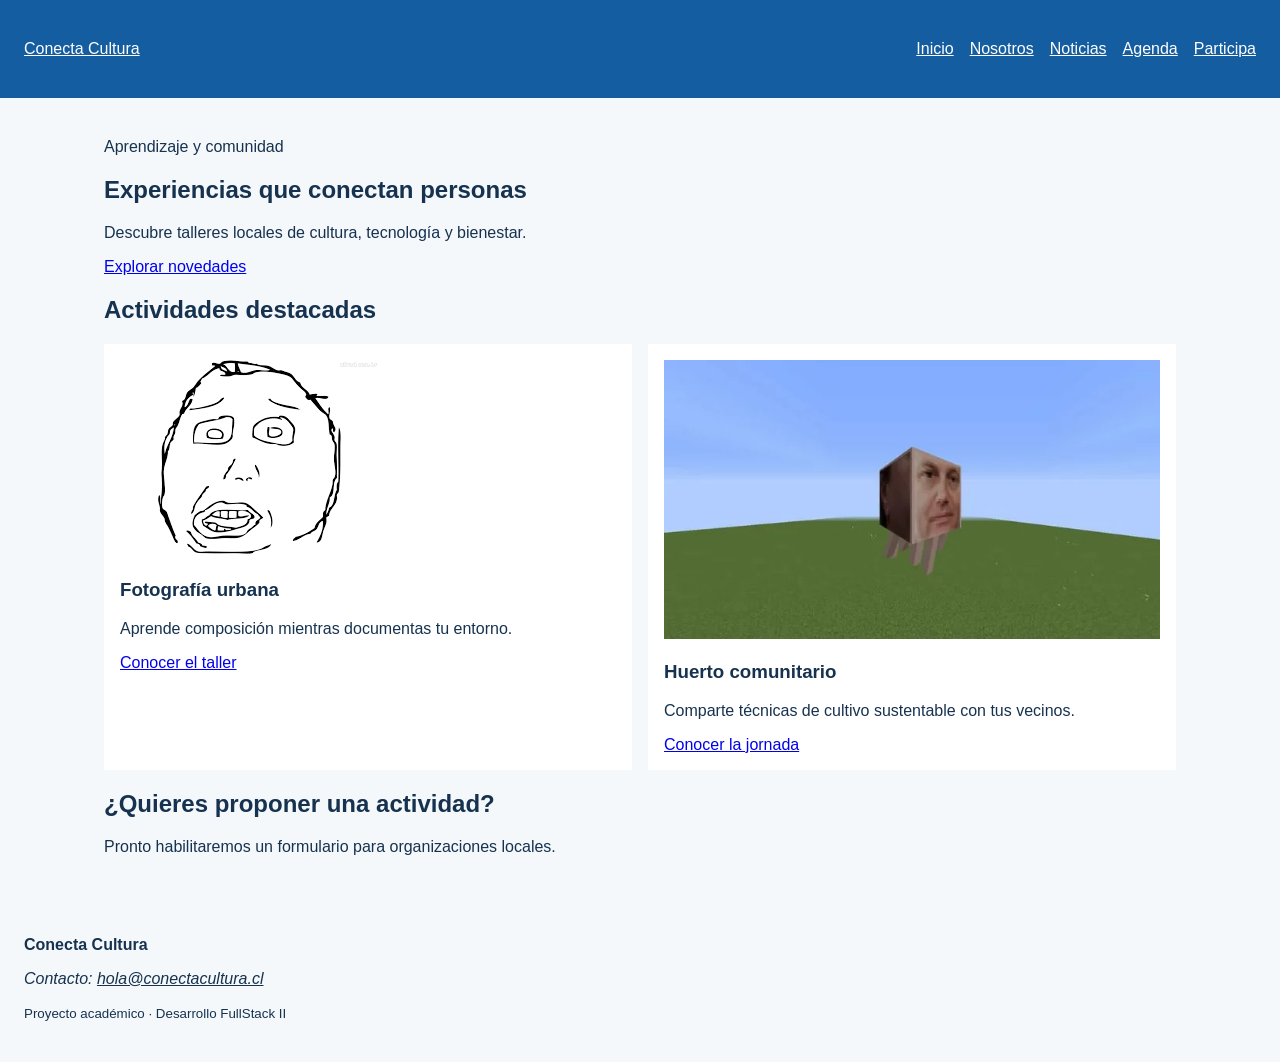
<file: index.html>
<!DOCTYPE html>
<html lang="es">
<head>
    <meta charset="UTF-8">
    <meta name="viewport" content="width=device-width, initial-scale=1.0">
    <meta name="description" content="Talleres y actividades de Conecta Cultura">
    <title>Inicio | Conecta Cultura</title>
    <link rel="stylesheet" href="assets/css/estilos.css">
</head>
<body>
    <a class="salto-contenido" href="#contenido-principal">Ir al contenido</a>
    <header class="cabecera-sitio">
     <a class="marca" href="index.html">Conecta Cultura</a>
     <nav aria-label="Navegación principal">
        <ul class="menu">
            <li><a href="index.html" aria-current="page">Inicio</a></li>
            <li><a href="nosotros.html">Nosotros</a></li>
            <li><a href="noticias.html">Noticias</a></li>
            <li><a href="agenda.html">Agenda</a></li>
            <li><a href="participar.html">Participa</a></li>
        </ul>
     </nav>
</header>

<main id="contenido-principal">
    <section class="presentacion">
        <p class="etiqueta">Aprendizaje y comunidad</p>
        <h1>Experiencias que conectan personas</h1>
        <p>Descubre talleres locales de cultura, tecnología y bienestar.</p>
        <a class="boton" href="noticias.html">Explorar novedades</a>
    </section>

    <section aria-labelledby="titulo-actividades">
        <h2 id="titulo-actividades">Actividades destacadas</h2>
        <div class="grilla-tarjetas">
            <article class="tarjeta">
                <img src="assets/img/fotografia.jpg"
                    alt="Participantes fotografiando edificios del barrio">
                <h3>Fotografía urbana</h3>
                <p>Aprende composición mientras documentas tu entorno.</p>
                <a href="noticia-detalle-1.html">Conocer el taller</a>

            </article>
            <article class="tarjeta">
                <img src="assets/img/huerto.jpg"
                    alt="Manos plantando una hierba en un huerto comunitario">
                <h3>Huerto comunitario</h3>
                <p>Comparte técnicas de cultivo sustentable con tus vecinos.</p>
                <a href="noticia-detalle-2.html">Conocer la jornada</a>
            </article>
        </div>
    </section>

    <aside class="aviso" aria-labelledby="titulo-aviso">
        <h2 id="titulo-aviso">¿Quieres proponer una actividad?</h2>
        <p>Pronto habilitaremos un formulario para organizaciones locales.</p>
    </aside>

</main>

<footer class="pie-sitio">
    <p><strong>Conecta Cultura</strong></p>
    <address>Contacto: <a
href="mailto:hola@conectacultura.cl">hola@conectacultura.cl</a></address>
    <p><small>Proyecto académico · Desarrollo FullStack II</small></p>

    </footer>
    <script src="assets/js/app.js"></script>
</body>
</html>
</file>
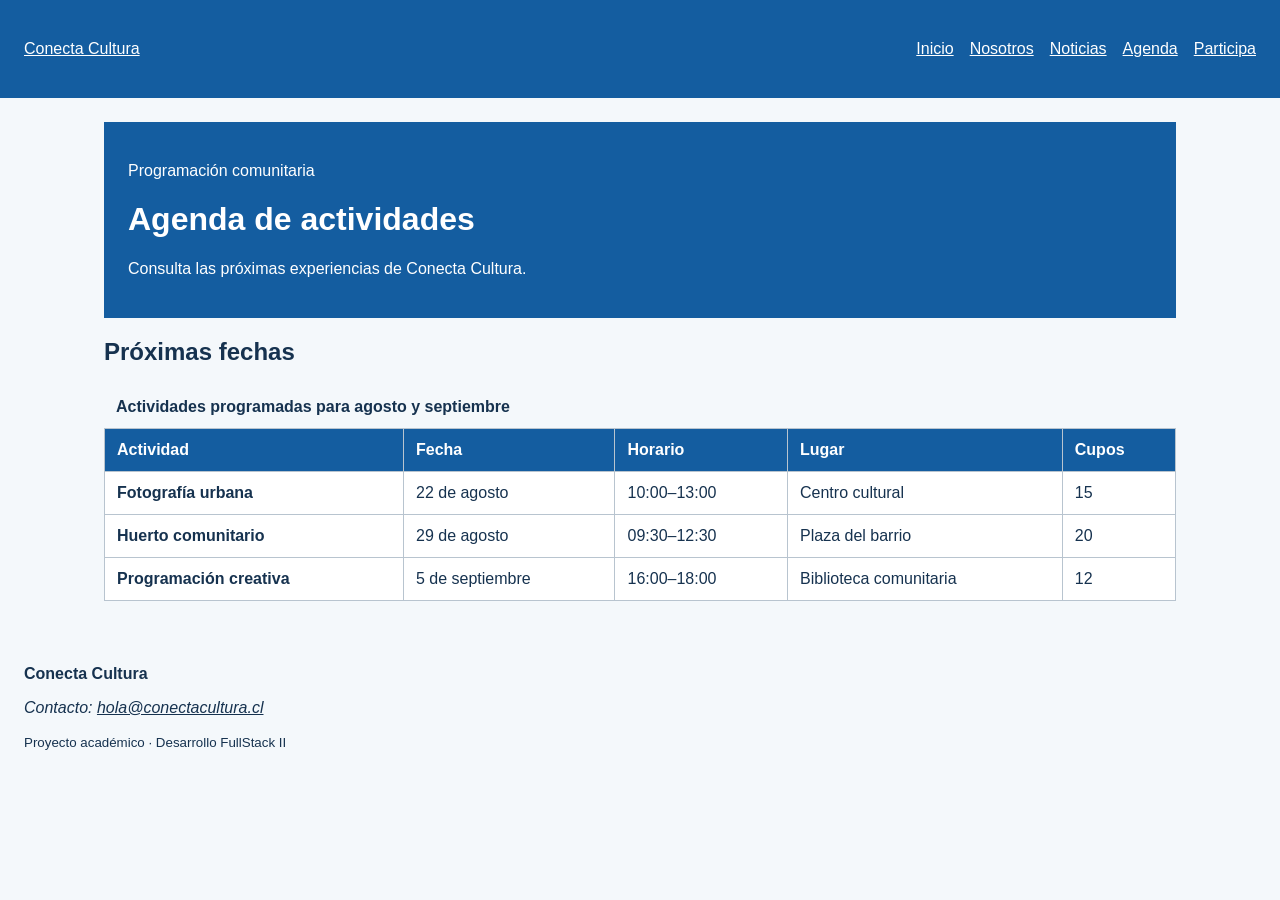
<file: agenda.html>
<!DOCTYPE html>
<html lang="es">
<head>
    <meta charset="UTF-8">
    <meta name="viewport" content="width=device-width, initial-scale=1.0">
    <meta name="description" content="Talleres y actividades de Conecta Cultura">
    <title>Inicio | Conecta Cultura</title>
    <link rel="stylesheet" href="assets/css/estilos.css">
</head>
<body>
    <a class="salto-contenido" href="#contenido-principal">Ir al contenido</a>
    <header class="cabecera-sitio">
     <a class="marca" href="index.html">Conecta Cultura</a>
     <nav aria-label="Navegación principal">
        <ul class="menu">
            <li><a href="index.html" >Inicio</a></li>
            <li><a href="nosotros.html" >Nosotros</a></li>
            <li><a href="noticias.html" >Noticias</a></li>
            <li><a href="agenda.html"aria-current="page" >Agenda</a></li>
            <li><a href="participar.html">Participa</a></li>
        </ul>
     </nav>
</header>

<main id="contenido-principal">
<header class="encabezado-pagina">
    <p class="etiqueta">Programación comunitaria</p>
    <h1>Agenda de actividades</h1>
    <p>Consulta las próximas experiencias de Conecta Cultura.</p>
</header>

<section aria-labelledby="titulo-agenda">
    <h2 id="titulo-agenda">Próximas fechas</h2>
    <div class="tabla-contenedor" tabindex="0"
        aria-label="Agenda desplazable horizontalmente">
      <table>
        <caption>Actividades programadas para agosto y septiembre</caption>
        <thead>
          <tr>
            <th scope="col">Actividad</th>
            <th scope="col">Fecha</th>
            <th scope="col">Horario</th>
            <th scope="col">Lugar</th>
            <th scope="col">Cupos</th>
          </tr>
        </thead>
        <tbody>
          <tr>
            <th scope="row">Fotografía urbana</th>
            <td><time datetime="2026-08-22">22 de agosto</time></td>
            <td><time datetime="10:00">10:00</time>–13:00</td>
            <td>Centro cultural</td>
            <td>15</td>
          </tr>
          <tr>
            <th scope="row">Huerto comunitario</th>
            <td><time datetime="2026-08-29">29 de agosto</time></td>
            <td><time datetime="09:30">09:30</time>–12:30</td>
            <td>Plaza del barrio</td>
            <td>20</td>
          </tr>
          <tr>
            <th scope="row">Programación creativa</th>
            <td><time datetime="2026-09-05">5 de septiembre</time></td>
            <td><time datetime="16:00">16:00</time>–18:00</td>
            <td>Biblioteca comunitaria</td>
            <td>12</td>
          </tr>
        </tbody>
      </table>
    </div>
  </section>
</main>

<footer class="pie-sitio">
    <p><strong>Conecta Cultura</strong></p>
    <address>Contacto: <a
href="mailto:hola@conectacultura.cl">hola@conectacultura.cl</a></address>
    <p><small>Proyecto académico · Desarrollo FullStack II</small></p>

    </footer>
    <script src="assets/js/app.js"></script>
</body>
</html>
</file>
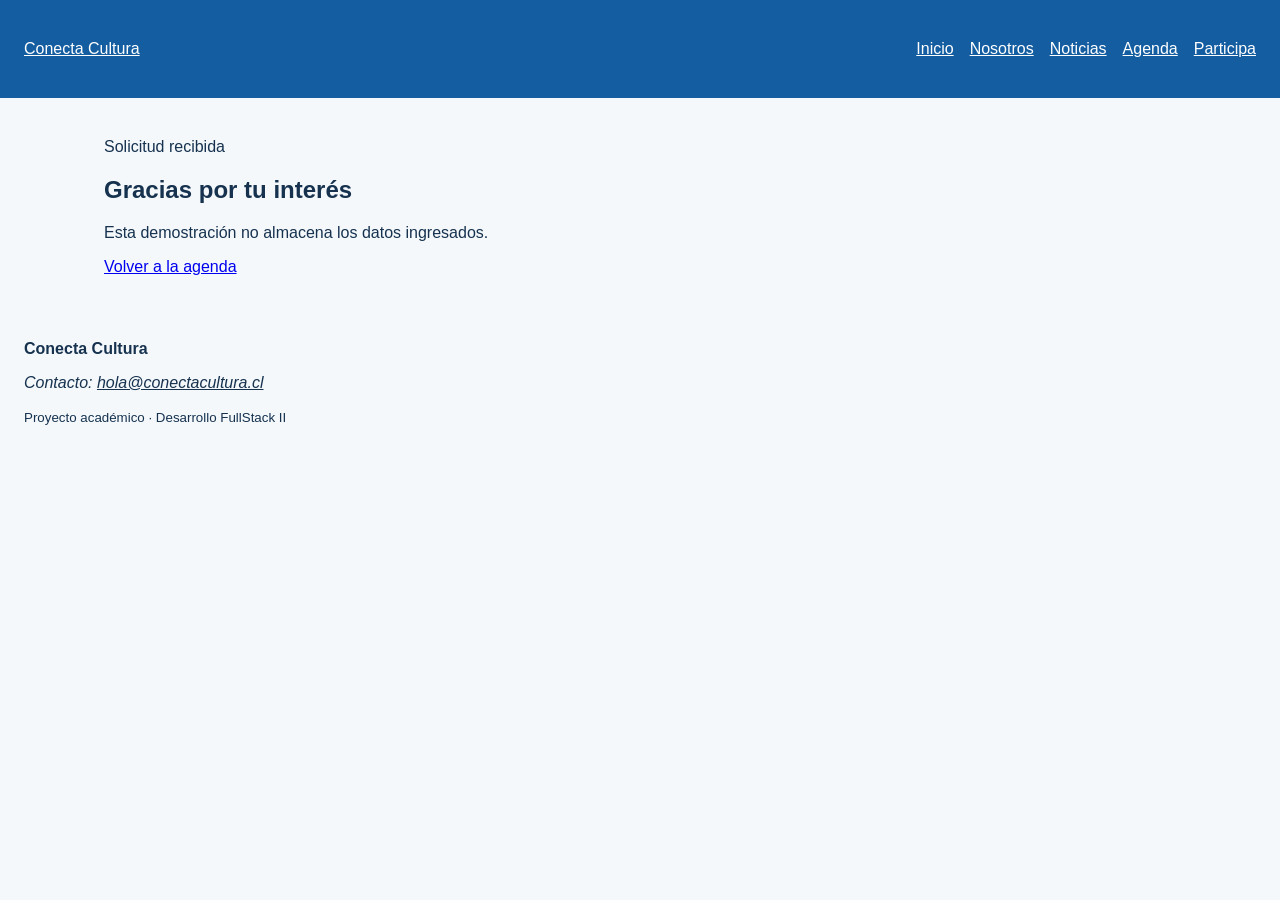
<file: confirmacion.html>
<!DOCTYPE html>
<html lang="es">
<head>
    <meta charset="UTF-8">
    <meta name="viewport" content="width=device-width, initial-scale=1.0">
    <meta name="description" content="Talleres y actividades de Conecta Cultura">
    <title>Inicio | Conecta Cultura</title>
    <link rel="stylesheet" href="assets/css/estilos.css">
</head>
<body>
    <a class="salto-contenido" href="#contenido-principal">Ir al contenido</a>
    <header class="cabecera-sitio">
     <a class="marca" href="index.html">Conecta Cultura</a>
     <nav aria-label="Navegación principal">
        <ul class="menu">
            <li><a href="index.html" aria-current="page">Inicio</a></li>
            <li><a href="nosotros.html">Nosotros</a></li>
            <li><a href="noticias.html">Noticias</a></li>
            <li><a href="agenda.html">Agenda</a></li>
            <li><a href="participar.html">Participa</a></li>
        </ul>
     </nav>
</header>

<main id="contenido-principal">
  <section class="mensaje-confirmacion">
    <p class="etiqueta">Solicitud recibida</p>
    <h1>Gracias por tu interés</h1>
    <p>Esta demostración no almacena los datos ingresados.</p>
    <a class="boton" href="agenda.html">Volver a la agenda</a>
  </section>
</main>


<footer class="pie-sitio">
    <p><strong>Conecta Cultura</strong></p>
    <address>Contacto: <a
href="mailto:hola@conectacultura.cl">hola@conectacultura.cl</a></address>
    <p><small>Proyecto académico · Desarrollo FullStack II</small></p>

    </footer>
    <script src="assets/js/app.js"></script>
</body>
</html>
</file>
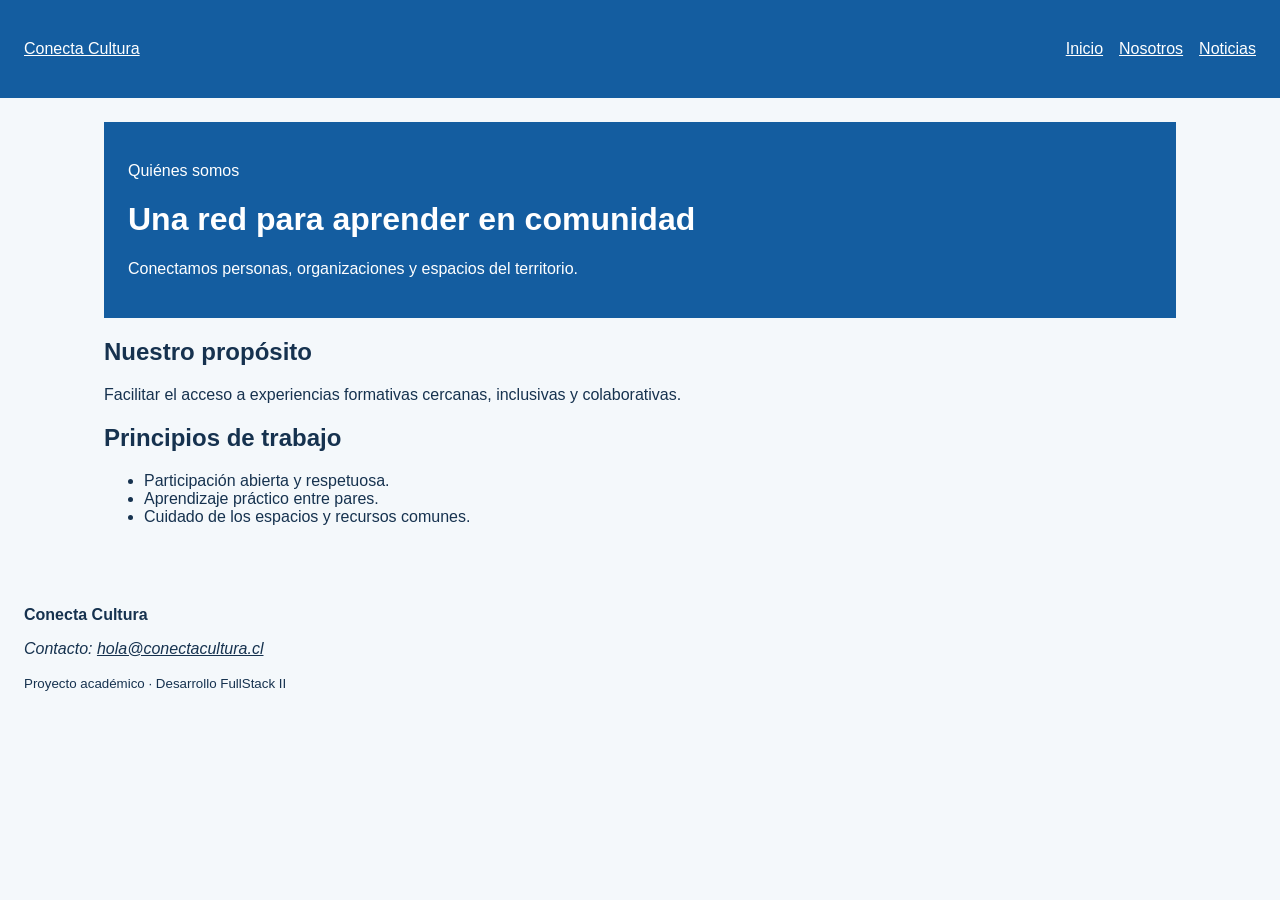
<file: nosotros.html>
<!DOCTYPE html>
<html lang="es">
<head>
    <meta charset="UTF-8">
    <meta name="viewport" content="width=device-width, initial-scale=1.0">
    <meta name="description" content="Talleres y actividades de Conecta Cultura">
    <title>Inicio | Conecta Cultura</title>
    <link rel="stylesheet" href="assets/css/estilos.css">
</head>
<body>
    <a class="salto-contenido" href="#contenido-principal">Ir al contenido</a>
    <header class="cabecera-sitio">
     <a class="marca" href="index.html">Conecta Cultura</a>
     <nav aria-label="Navegación principal">
        <ul class="menu">
            <li><a href="index.html">Inicio</a></li>
            <li><a href="nosotros.html" aria-current="page">Nosotros</a></li>
            <li><a href="noticias.html">Noticias</a></li>
        </ul>
     </nav>
</header>

<main id="contenido-principal">
    <header class="encabezado-pagina">
     <p class="etiqueta">Quiénes somos</p>
     <h1>Una red para aprender en comunidad</h1>
     <p>Conectamos personas, organizaciones y espacios del territorio.</p>
    </header>

    <section aria-labelledby="titulo-proposito">
     <h2 id="titulo-proposito">Nuestro propósito</h2>
     <p>Facilitar el acceso a experiencias formativas cercanas,
        inclusivas y colaborativas.</p>
    </section>

    <section aria-labelledby="titulo-principios">
        <h2 id="titulo-principios">Principios de trabajo</h2>
        <ul>
         <li>Participación abierta y respetuosa.</li>
         <li>Aprendizaje práctico entre pares.</li>
         <li>Cuidado de los espacios y recursos comunes.</li>
        </ul>
    </section>
</main>

<footer class="pie-sitio">
    <p><strong>Conecta Cultura</strong></p>
    <address>Contacto: <a
href="mailto:hola@conectacultura.cl">hola@conectacultura.cl</a></address>
    <p><small>Proyecto académico · Desarrollo FullStack II</small></p>

    </footer>
    <script src="assets/js/app.js"></script>
</body>
</html>
</file>
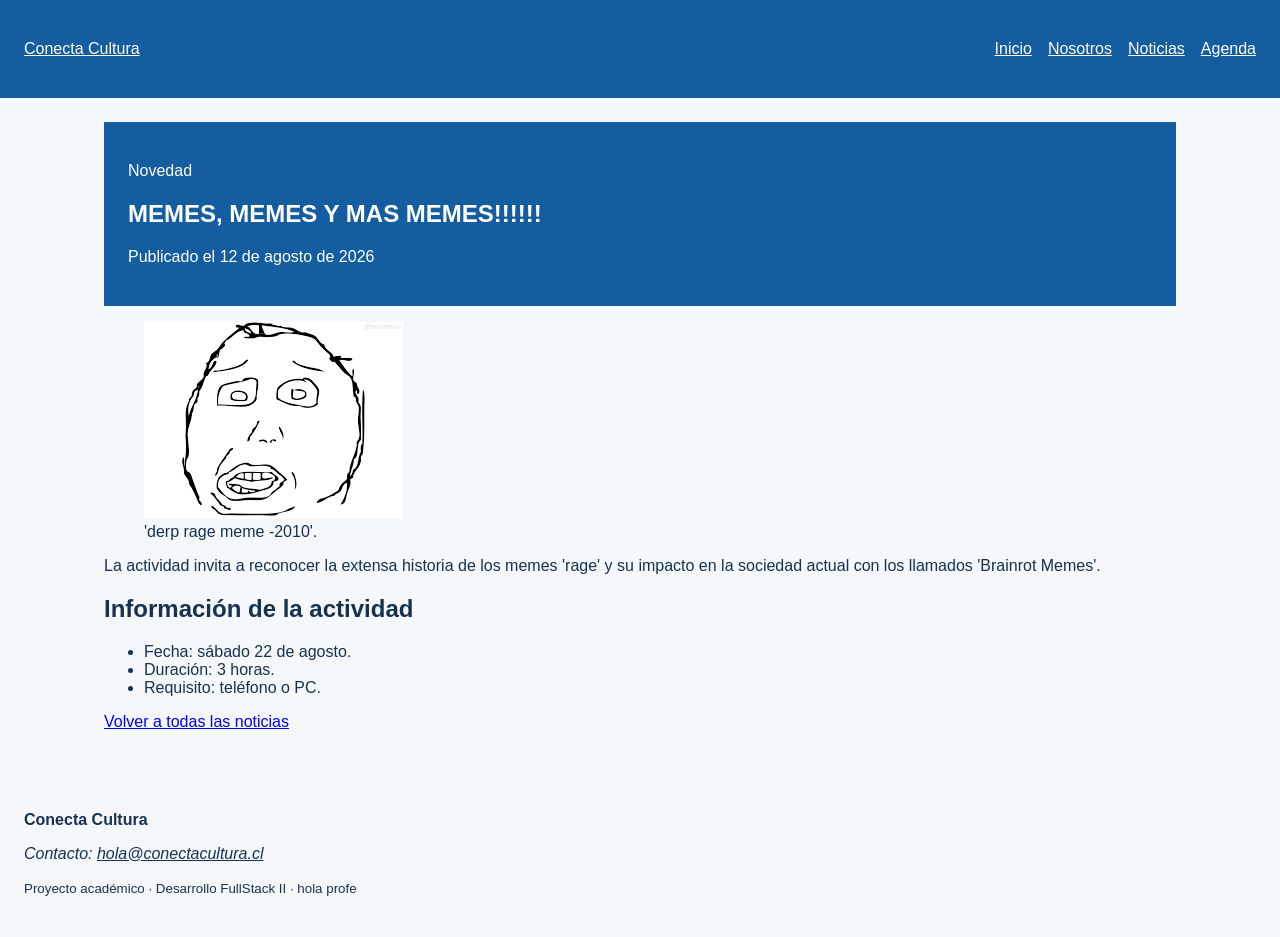
<file: noticia-detalle-1.html>
<!DOCTYPE html>
<html lang="es">
<head>
    <meta charset="UTF-8">
    <meta name="viewport" content="width=device-width, initial-scale=1.0">
    <meta name="description" content="Talleres y actividades de Conecta Cultura">
    <title>Inicio | Conecta Cultura</title>
    <link rel="stylesheet" href="assets/css/estilos.css">
</head>
<body>
    <a class="salto-contenido" href="#contenido-principal">Ir al contenido</a>
    <header class="cabecera-sitio">
     <a class="marca" href="index.html">Conecta Cultura</a>
     <nav aria-label="Navegación principal">
        <ul class="menu">
            <li><a href="index.html" >Inicio</a></li>
            <li><a href="nosotros.html" >Nosotros</a></li>
            <li><a href="noticias.html" aria-current="page">Noticias</a></li>
            <li><a href="agenda.html">Agenda</a></li>
        </ul>
     </nav>
</header>

<main id="contenido-principal">
    <article class="noticia-completa">
     <header>
        <p class="etiqueta">Novedad</p>
        <h1>MEMES, MEMES Y MAS MEMES!!!!!!</h1>
        <p>Publicado el <time datetime="2026-08-12">12 de agosto de 2026</time></p>
    </header>

    <figure>
        <img src="assets/img/fotografia.jpg"
            alt="derp rage meme original">
        <figcaption>'derp rage meme -2010'.</figcaption>
    </figure>

    <p>La actividad invita a reconocer la extensa historia de los memes 'rage' y su impacto en la sociedad actual con los llamados 'Brainrot Memes'.</p>
    <h2>Información de la actividad</h2>
    <ul>
        <li>Fecha: sábado 22 de agosto.</li>
        <li>Duración: 3 horas.</li>
        <li>Requisito: teléfono o PC.</li>
    </ul>
    <p><a href="noticias.html">Volver a todas las noticias</a></p>
    </article>
</main>

<footer class="pie-sitio">
    <p><strong>Conecta Cultura</strong></p>
    <address>Contacto: <a
href="mailto:hola@conectacultura.cl">hola@conectacultura.cl</a></address>
    <p><small>Proyecto académico · Desarrollo FullStack II · hola profe</small></p>

    </footer>
    <script src="assets/js/app.js"></script>
</body>
</html>
</file>
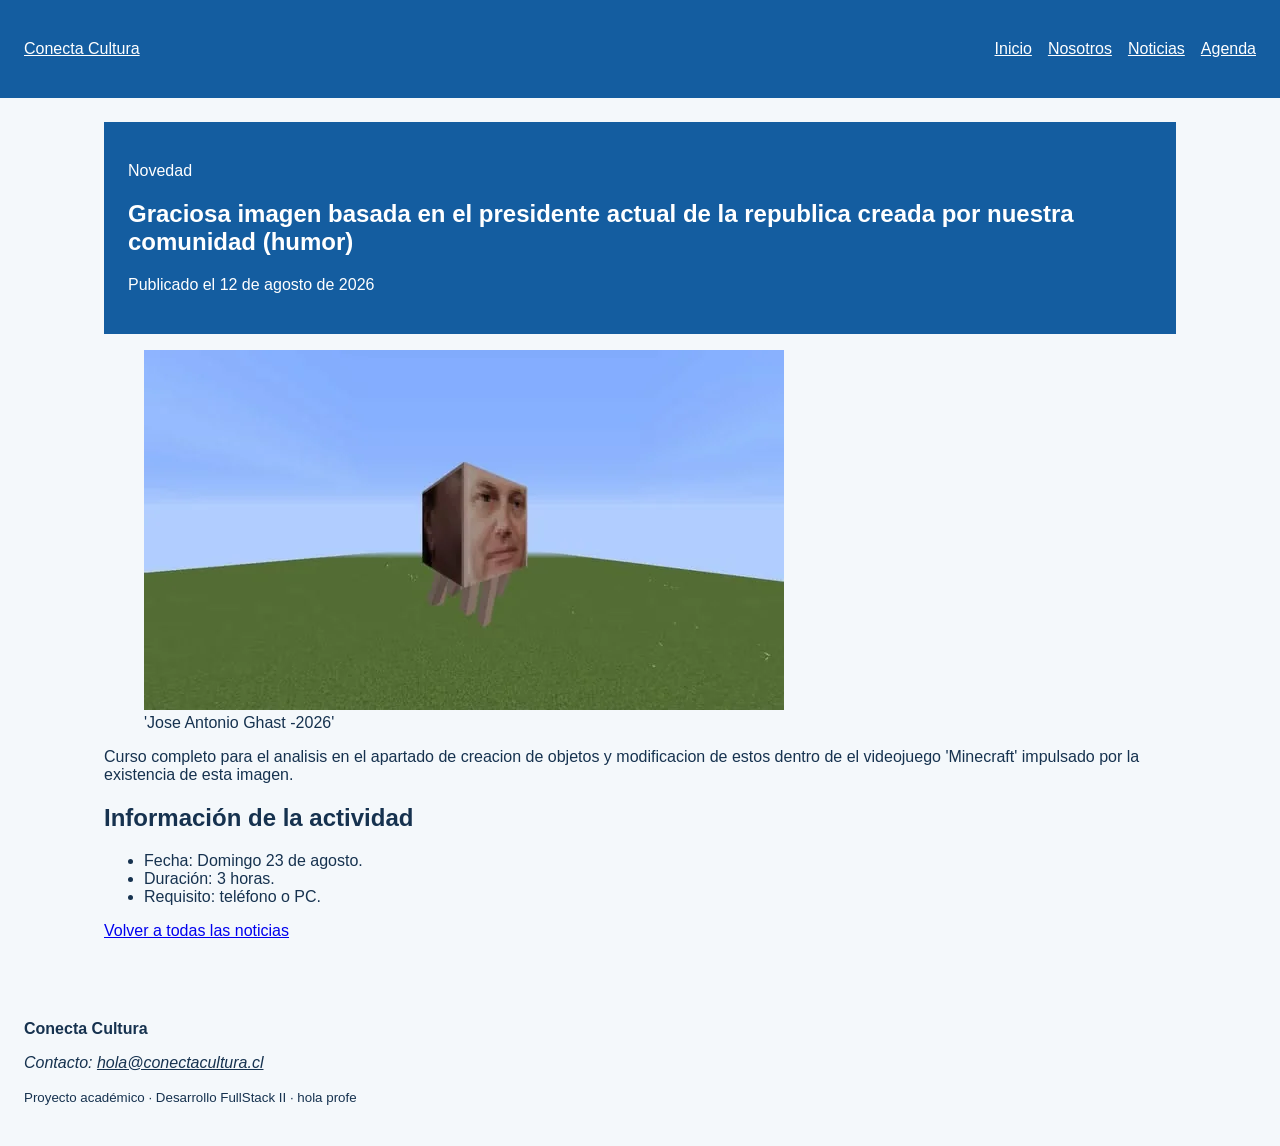
<file: noticia-detalle-2.html>
<!DOCTYPE html>
<html lang="es">
<head>
    <meta charset="UTF-8">
    <meta name="viewport" content="width=device-width, initial-scale=1.0">
    <meta name="description" content="Talleres y actividades de Conecta Cultura">
    <title>Inicio | Conecta Cultura</title>
    <link rel="stylesheet" href="assets/css/estilos.css">
</head>
<body>
    <a class="salto-contenido" href="#contenido-principal">Ir al contenido</a>
    <header class="cabecera-sitio">
     <a class="marca" href="index.html">Conecta Cultura</a>
     <nav aria-label="Navegación principal">
        <ul class="menu">
            <li><a href="index.html" >Inicio</a></li>
            <li><a href="nosotros.html" >Nosotros</a></li>
            <li><a href="noticias.html" aria-current="page">Noticias</a></li>
            <li><a href="agenda.html">Agenda</a></li>
        </ul>
     </nav>
</header>

<main id="contenido-principal">
    <article class="noticia-completa">
     <header>
        <p class="etiqueta">Novedad</p>
        <h1>Graciosa imagen basada en el presidente actual de la republica creada por nuestra comunidad (humor)</h1>
        <p>Publicado el <time datetime="2026-08-12">12 de agosto de 2026</time></p>
    </header>

    <figure>
        <img src="assets/img/huerto.jpg"
            alt="FanArt gracioso de Jose Antonio Kast">
        <figcaption>'Jose Antonio Ghast -2026'</figcaption>
    </figure>

    <p>Curso completo para el analisis en el apartado de creacion de objetos y modificacion de estos dentro de el videojuego 'Minecraft'
         impulsado por la existencia de esta imagen.</p>
    <h2>Información de la actividad</h2>
    <ul>
        <li>Fecha: Domingo 23 de agosto.</li>
        <li>Duración: 3 horas.</li>
        <li>Requisito: teléfono o PC.</li>
    </ul>
    <p><a href="noticias.html">Volver a todas las noticias</a></p>
    </article>
</main>

<footer class="pie-sitio">
    <p><strong>Conecta Cultura</strong></p>
    <address>Contacto: <a
href="mailto:hola@conectacultura.cl">hola@conectacultura.cl</a></address>
    <p><small>Proyecto académico · Desarrollo FullStack II · hola profe</small></p>

    </footer>
    <script src="assets/js/app.js"></script>
</body>
</html>
</file>
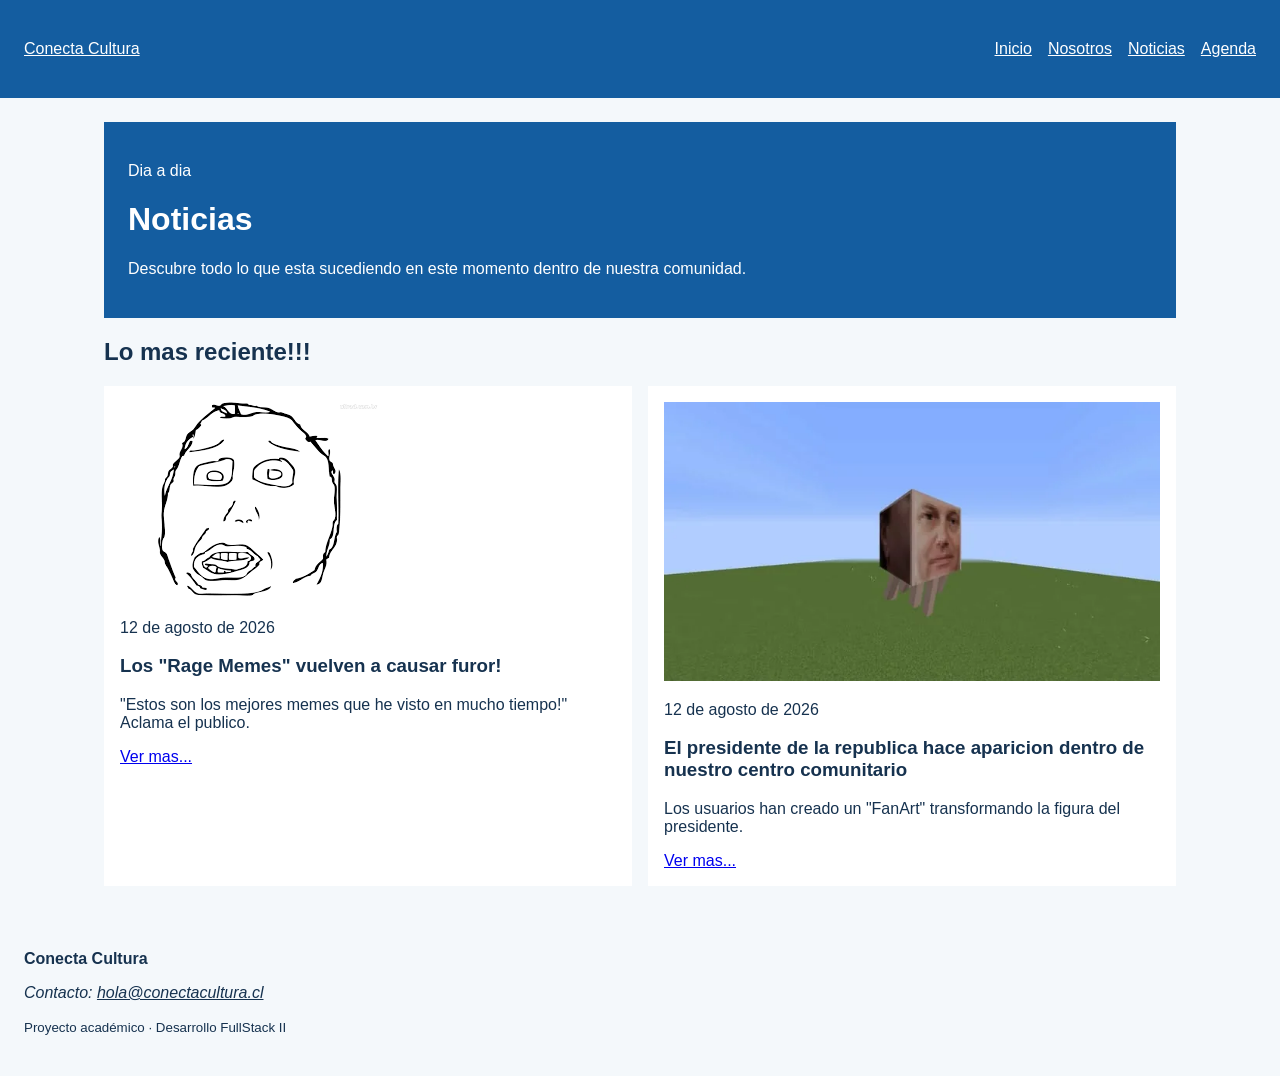
<file: noticias.html>
<!DOCTYPE html>
<html lang="es">
<head>
    <meta charset="UTF-8">
    <meta name="viewport" content="width=device-width, initial-scale=1.0">
    <meta name="description" content="Talleres y actividades de Conecta Cultura">
    <title>Inicio | Conecta Cultura</title>
    <link rel="stylesheet" href="assets/css/estilos.css">
</head>
<body>
    <a class="salto-contenido" href="#contenido-principal">Ir al contenido</a>
    <header class="cabecera-sitio">
     <a class="marca" href="index.html">Conecta Cultura</a>
     <nav aria-label="Navegación principal">
        <ul class="menu">
            <li><a href="index.html">Inicio</a></li>
            <li><a href="nosotros.html" >Nosotros</a></li>
            <li><a href="noticias.html" aria-current="page">Noticias</a></li>
            <li><a href="agenda.html">Agenda</a></li>
        </ul>
     </nav>
</header>

<main id="contenido-principal">
    <header class="encabezado-pagina">
     <p class="etiqueta">Dia a dia</p>
     <h1>Noticias</h1>
     <p>Descubre todo lo que esta sucediendo en este momento dentro de nuestra comunidad.</p>
    </header>

    <section aria-labelledby="titulo-actividades">
        <h2 id="titulo-actividades">Lo mas reciente!!!</h2>
        <div class="grilla-tarjetas">
            <article class="tarjeta">
                <img src="assets/img/fotografia.jpg"
                    alt="Participantes fotografiando edificios del barrio">
                <p><time datetime="2026-08-12">12 de agosto de 2026</time></p>
                <h3>Los "Rage Memes" vuelven a causar furor!</h3>
                <p>"Estos son los mejores memes que he visto en mucho tiempo!" Aclama el publico.</p>
                <a href="noticia-detalle-1.html">Ver mas...</a>
            </article>
            <article class="tarjeta">
                <img src="assets/img/huerto.jpg"
                    alt="Manos plantando una hierba en un huerto comunitario">
                <p><time datetime="2026-08-12">12 de agosto de 2026</time></p>
                <h3>El presidente de la republica hace aparicion dentro de nuestro centro comunitario</h3>
                <p>Los usuarios han creado un "FanArt" transformando la figura del presidente.</p>
                <a href="noticia-detalle-2.html">Ver mas...</a>
            </article>
        </div>
    </section>

</main>

<footer class="pie-sitio">
    <p><strong>Conecta Cultura</strong></p>
    <address>Contacto: <a
href="mailto:hola@conectacultura.cl">hola@conectacultura.cl</a></address>
    <p><small>Proyecto académico · Desarrollo FullStack II</small></p>

    </footer>
    <script src="assets/js/app.js"></script>
</body>
</html>
</file>
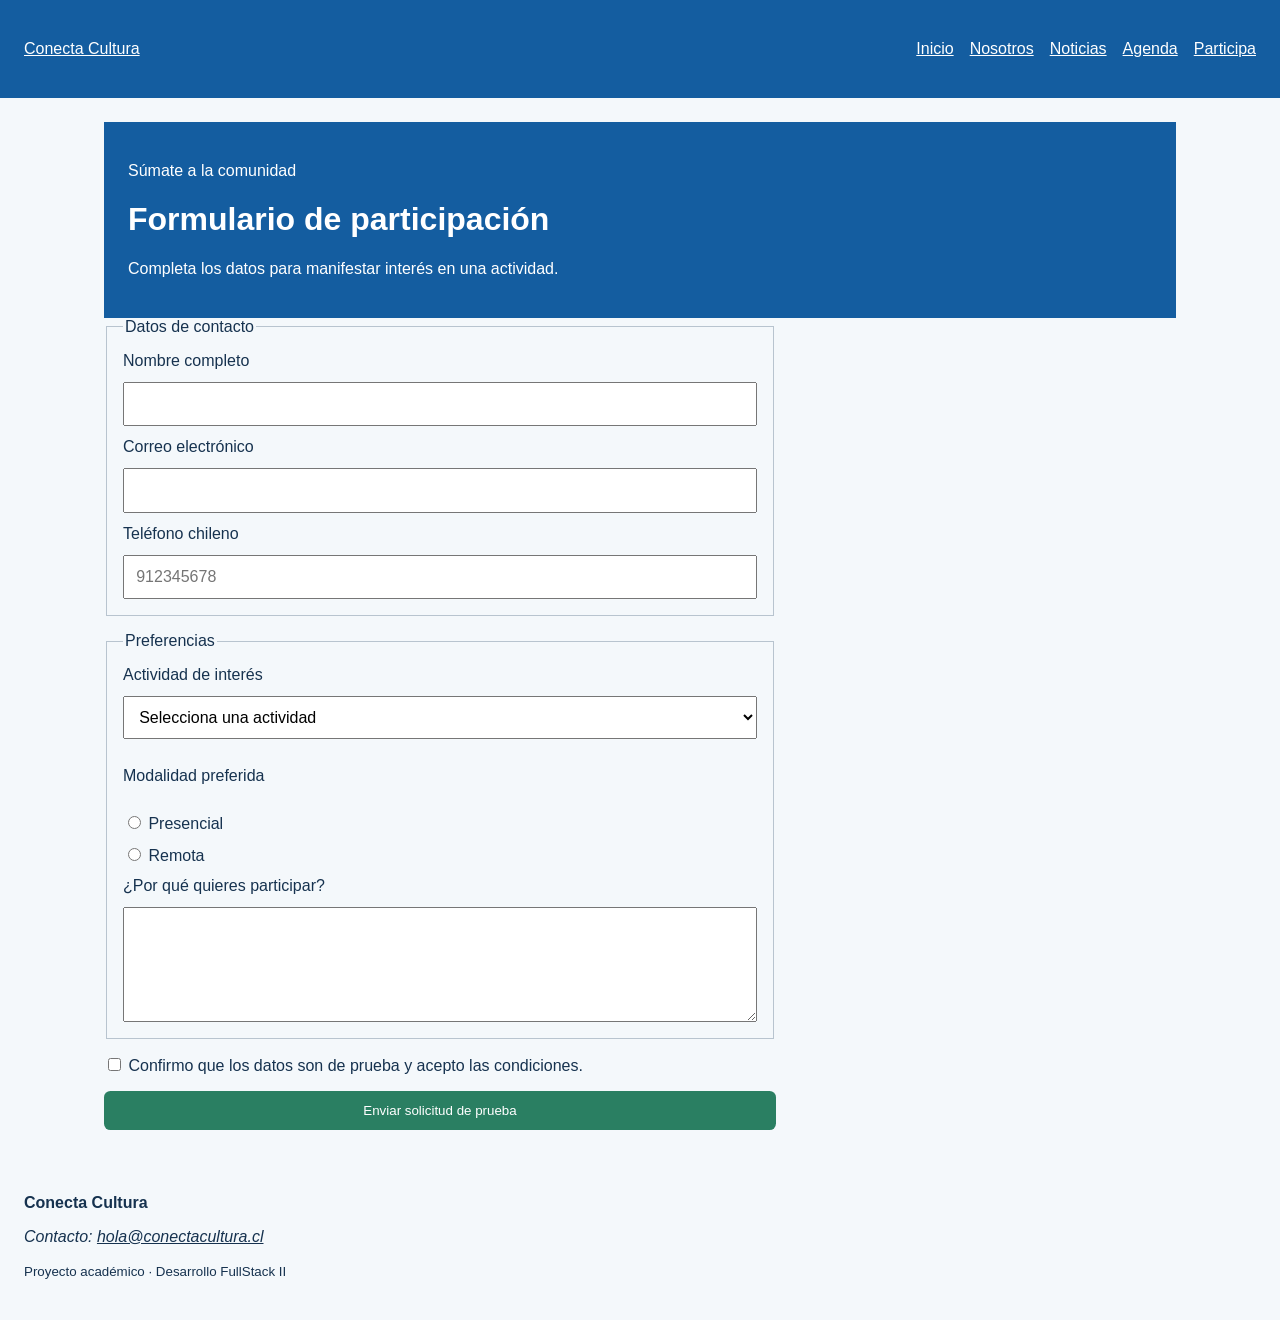
<file: participar.html>
<!DOCTYPE html>
<html lang="es">
<head>
    <meta charset="UTF-8">
    <meta name="viewport" content="width=device-width, initial-scale=1.0">
    <meta name="description" content="Talleres y actividades de Conecta Cultura">
    <title>Inicio | Conecta Cultura</title>
    <link rel="stylesheet" href="assets/css/estilos.css">
</head>
<body>
    <a class="salto-contenido" href="#contenido-principal">Ir al contenido</a>
    <header class="cabecera-sitio">
     <a class="marca" href="index.html">Conecta Cultura</a>
     <nav aria-label="Navegación principal">
        <ul class="menu">
            <li><a href="index.html">Inicio</a></li>
            <li><a href="nosotros.html">Nosotros</a></li>
            <li><a href="noticias.html">Noticias</a></li>
            <li><a href="agenda.html">Agenda</a></li>
            <li><a href="participar.html"aria-current="page">Participa</a></li>
        </ul>
     </nav>
</header>

<main id="contenido-principal">
  <header class="encabezado-pagina">
    <p class="etiqueta">Súmate a la comunidad</p>
    <h1>Formulario de participación</h1>
    <p>Completa los datos para manifestar interés en una actividad.</p>
  </header>

  <form class="formulario" action="confirmacion.html" method="get">
    <fieldset>
      <legend>Datos de contacto</legend>

      <label for="nombre">Nombre completo</label>
      <input id="nombre" name="nombre" type="text"
             autocomplete="name" minlength="3" maxlength="80" required>

      <label for="correo">Correo electrónico</label>
      <input id="correo" name="correo" type="email"
             autocomplete="email" required>

      <label for="telefono">Teléfono chileno</label>
      <input id="telefono" name="telefono" type="tel"
             autocomplete="tel" placeholder="912345678"
             pattern="[0-9]{9}" title="Ingresa 9 dígitos" required>
    </fieldset>

    <fieldset>
      <legend>Preferencias</legend>

      <label for="actividad">Actividad de interés</label>
      <select id="actividad" name="actividad" required>
        <option value="">Selecciona una actividad</option>
        <option value="fotografia">Fotografía urbana</option>
        <option value="huerto">Huerto comunitario</option>
        <option value="programacion">Programación creativa</option>
      </select>

      <p>Modalidad preferida</p>
      <label><input type="radio" name="modalidad"
                    value="presencial" required> Presencial</label>
      <label><input type="radio" name="modalidad"
                    value="remota"> Remota</label>

      <label for="motivacion">¿Por qué quieres participar?</label>
      <textarea id="motivacion" name="motivacion"
                rows="5" minlength="20" maxlength="500" required></textarea>
    </fieldset>

    <label>
      <input type="checkbox" name="acepta_condiciones" required>
      Confirmo que los datos son de prueba y acepto las condiciones.
    </label>

    <button type="submit">Enviar solicitud de prueba</button>
  </form>
</main>


<footer class="pie-sitio">
    <p><strong>Conecta Cultura</strong></p>
    <address>Contacto: <a
href="mailto:hola@conectacultura.cl">hola@conectacultura.cl</a></address>
    <p><small>Proyecto académico · Desarrollo FullStack II</small></p>

    </footer>
    <script src="assets/js/app.js"></script>
</body>
</html>
</file>
<file: assets/css/estilos.css>
* {
    box-sizing: border-box;
}

body {
    margin: 0;
    font-family: Arial, sans-serif;
    color: #16324f;
    background-color: #f4f8fb;
}

header,
main,
footer {
    padding: 1.5rem;
}

header {
    color: #ffffff;
    background-color: #145da0;
}

button {
    padding: 0.75rem 1rem;
    color: #ffffff;
    background-color: #2a7f62;
    border: 0;
    border-radius: 0.4rem;
    cursor: pointer;
}

.cabecera-sitio,
.menu,
.grilla-tarjetas {
    display: flex;
    gap: 1rem;
}
.cabecera-sitio {
    align-items: center;
    justify-content: space-between;
}
.menu {
    padding: 0;
    list-style: none;
}
.marca,
.menu a,
.pie-sitio a {
    color: inherit;
}
main {
    max-width: 70rem;
    margin-inline: auto;
}
.grilla-tarjetas {
    flex-wrap: wrap;
}
.tarjeta {
    flex: 1 1 18rem;
    padding: 1rem;
    background: #ffffff;
}
img {
    max-width: 100%;
    height: auto;
}
.salto-contenido {
    position: absolute;
    left: -10000px;
}
.salto-contenido:focus {
    position: static;
}
.tabla-contenedor {
    max-width: 100%;
    overflow-x: auto;
}

table {
    width: 100%;
    border-collapse: collapse;
    background-color: #ffffff;
}

caption {
    padding: 0.75rem;
    font-weight: bold;
    text-align: left;
}

th,
td {
    padding: 0.75rem;
    border: 1px solid #b8c4cf;
    text-align: left;
}

thead {
    color: #ffffff;
    background-color: #145da0;
}

.formulario {
  display: grid;
  gap: 1rem;
  max-width: 42rem;
}

.formulario fieldset {
  display: grid;
  gap: 0.75rem;
  padding: 1rem;
  border: 1px solid #b8c4cf;
}

.formulario input,
.formulario select,
.formulario textarea {
  width: 100%;
  padding: 0.7rem;
  font: inherit;
}

.formulario input[type="radio"],
.formulario input[type="checkbox"] {
  width: auto;
}
</file>
